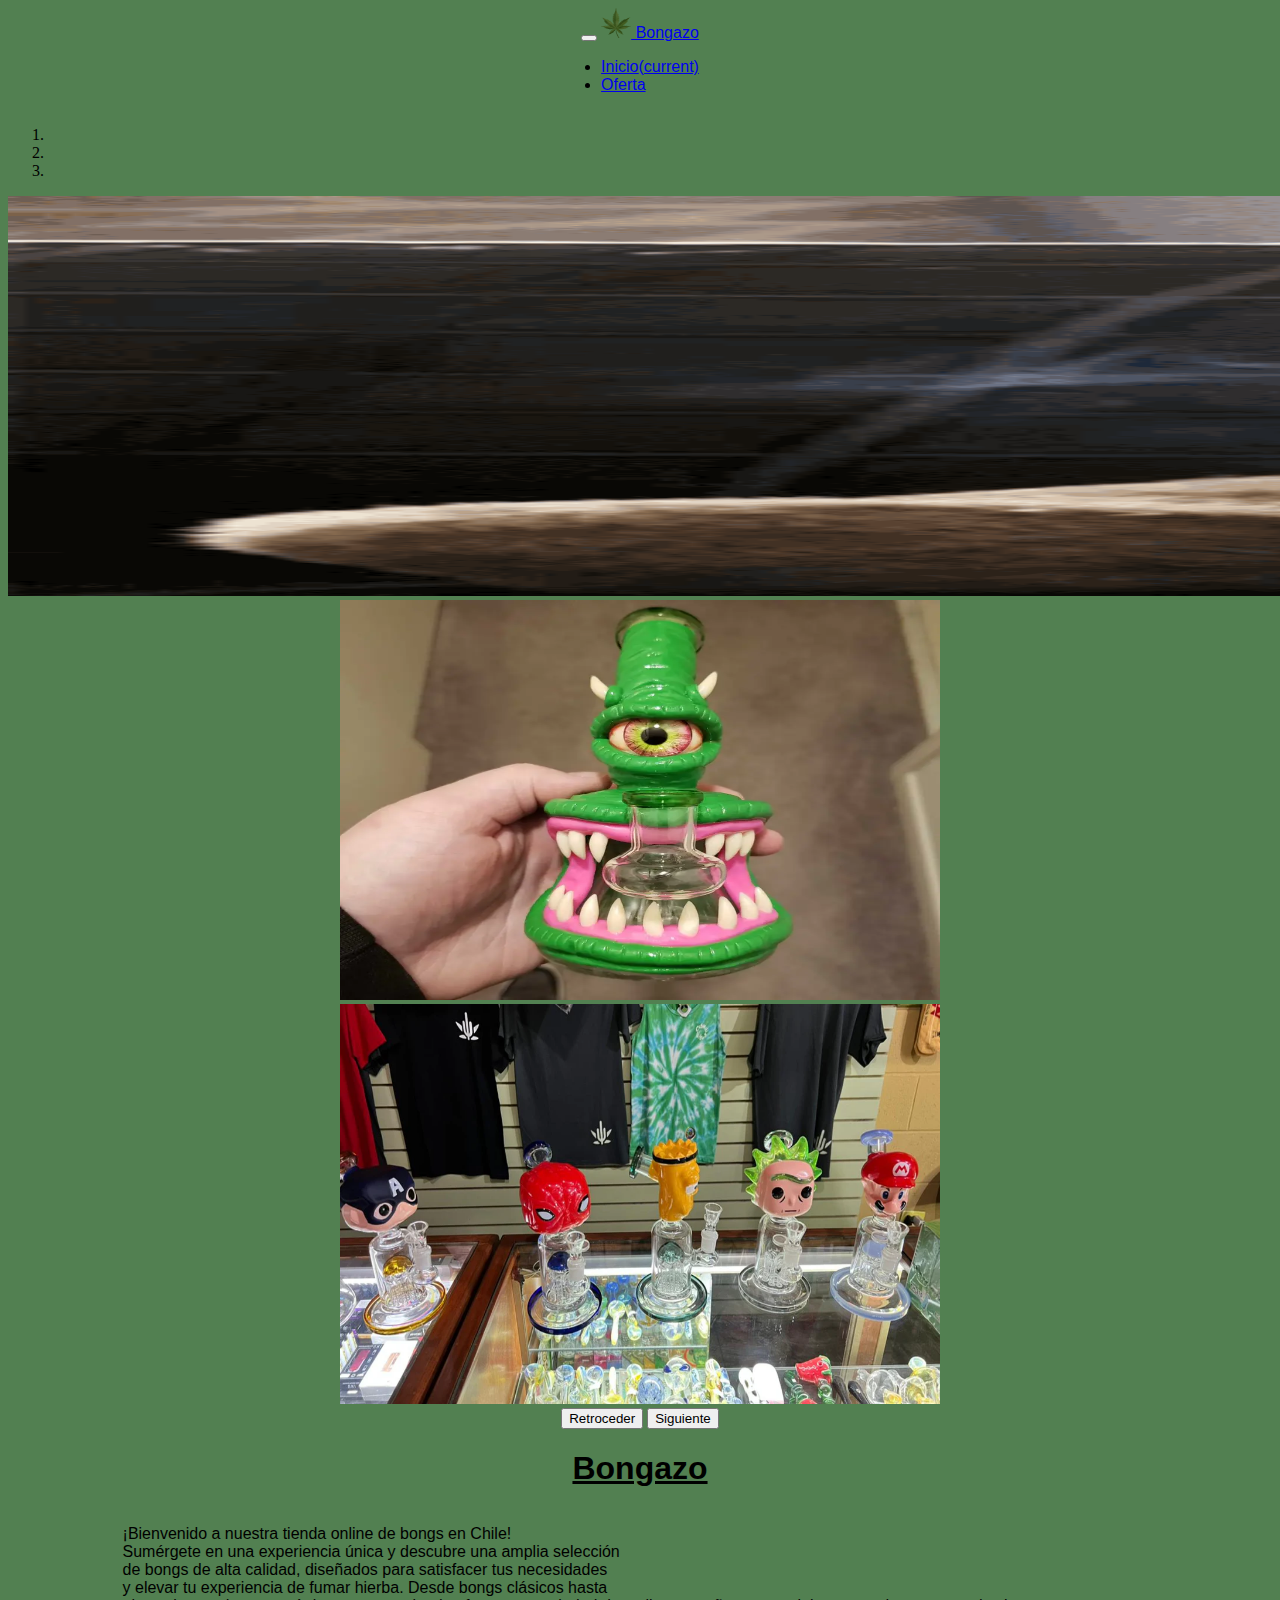
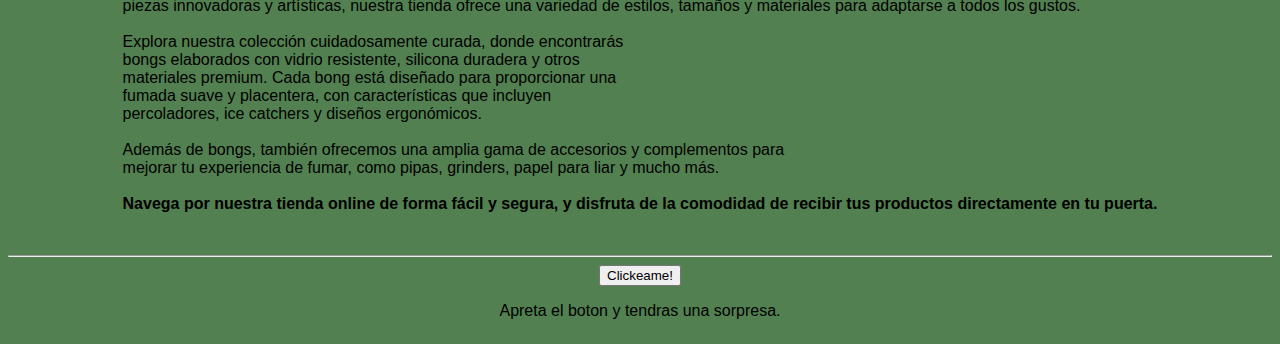
<file: index.html>
<!DOCTYPE html>
<html lang="en">
<head>
    <meta charset="UTF-8">
    <meta name="viewport" content="width=device-width, initial-scale=1.0">
    <title>Index Pagina</title>

    <!-- Links para conectarse a BOOSTRAP ,CSS y mas -->
    <script src="https://code.jquery.com/jquery-3.7.1.min.js" integrity="sha256-/JqT3SQfawRcv/BIHPThkBvs0OEvtFFmqPF/lYI/Cxo=" crossorigin="anonymous"></script>
    <link rel="stylesheet" href="https://cdn.jsdelivr.net/npm/bootstrap@4.6.2/dist/css/bootstrap.min.css" integrity="sha384-xOolHFLEh07PJGoPkLv1IbcEPTNtaed2xpHsD9ESMhqIYd0nLMwNLD69Npy4HI+N" crossorigin="anonymous">
    <script src="https://cdn.jsdelivr.net/npm/bootstrap@4.6.2/dist/js/bootstrap.min.js" integrity="sha384-+sLIOodYLS7CIrQpBjl+C7nPvqq+FbNUBDunl/OZv93DB7Ln/533i8e/mZXLi/P+" crossorigin="anonymous"></script>
    <link rel="stylesheet" href="css/estilos.css">

</head>
<!-- NavBar-->

      <nav class="navbar navbar-light bg-light">
      
       <button class="navbar-toggler" type="button" data-toggle="collapse" data-target="#navbarNav" aria-controls="navbarNav" aria-expanded="false" aria-label="Toggle navigation">
         <span class="navbar-toggler-icon"></span>
        </button>
        <a class="navbar-brand" href="#">
          <img src="fotos/hojita_mari.png" width="30" height="30" class="d-inline-block align-top" alt="">
          Bongazo
      </a>
        
        <div class="collapse navbar-collapse" id="navbarNav">
          <ul class="navbar-nav">
            <li class="nav-item active">
              <a class="nav-link" href="index.html">Inicio<span class="sr-only">(current)</span></a>
            </li>
            <li class="nav-item">
              <a class="nav-link" href="ofertas/ofertas.html">Oferta</a>
            </li>
          </ul>
        </div>
    </nav>
</div>


 <!-- Este es el carrosel -->

    
 <div id="carouselExampleIndicators" class="carousel slide" data-ride="carousel">
    <ol class="carousel-indicators">
      <li data-target="#carouselExampleIndicators" data-slide-to="0" class="active"></li>
      <li data-target="#carouselExampleIndicators" data-slide-to="1"></li>
      <li data-target="#carouselExampleIndicators" data-slide-to="2"></li>
    </ol>
    <div class="carousel-inner">
      <div class="carousel-item active">
        <img src="fotos/bong_carosel.gif" class="d-block w-100" alt="Bong 1" height="400px" width="5600x">
      </div>
      <div class="carousel-item">
        <img src="fotos/bong_carosel_2.jpg" class="d-block w-100" alt="Bong 2" height="400px" width="600px">
      </div>
      <div class="carousel-item">
        <img src="fotos/bong_carosel_3.jpg" class="d-block w-100" alt="Bong 3" height="400px" width="600px">
      </div>
    </div>
    <button class="carousel-control-prev" type="button" data-target="#carouselExampleIndicators" data-slide="prev">
      <span class="carousel-control-prev-icon" aria-hidden="true"></span>
      <span class="sr-only">Retroceder</span>
    </button>
    <button class="carousel-control-next" type="button" data-target="#carouselExampleIndicators" data-slide="next">
      <span class="carousel-control-next-icon" aria-hidden="true"></span>
      <span class="sr-only">Siguiente</span>
    </button>
  </div>

<!-- Panel Izquierdo-->
<center>
  <h1><u>Bongazo</u></h1>
</center>

<!-- Parrafo -->
<p>¡Bienvenido a nuestra tienda online de bongs en Chile! <br> 
  Sumérgete en una experiencia única y descubre una amplia selección <br>
  de bongs de alta calidad, diseñados para satisfacer tus necesidades<br> 
  y elevar tu experiencia de fumar hierba. Desde bongs clásicos hasta<br> 
  piezas innovadoras y artísticas, nuestra tienda ofrece una variedad 
  de estilos, tamaños y materiales para adaptarse a todos los gustos. <br> <br>

  Explora nuestra colección cuidadosamente curada, donde encontrarás <br>
  bongs elaborados con vidrio resistente, silicona duradera y otros <br>
  materiales premium. Cada bong está diseñado para proporcionar una <br>
  fumada suave y placentera, con características que incluyen <br>
  percoladores, ice catchers y diseños ergonómicos. <br> <br>
  
  Además de bongs, también ofrecemos una amplia gama de accesorios y complementos para <br>
  mejorar tu experiencia de fumar, como pipas, grinders, papel para liar y mucho más. <br>
  <br>
  <b>Navega por nuestra tienda online de forma fácil y segura, y disfruta de la comodidad de recibir tus productos directamente en tu puerta.</b><br><br>
  </p>

<hr>
  <!-- Javascript al clikear saldra un texto reemplazando el que esta -->
  <button type="button" class="btn btn-danger" onclick="myFunction()">Clickeame!</button>

<br>
  <p id="demo">Apreta el boton y tendras una sorpresa.</p>
  
  <script>
  function myFunction() { 
    document.getElementById("demo").innerHTML = "ZAS VOLADOoo!!";
  }
  </script>

<body>
    
</body>
</html>
</file>
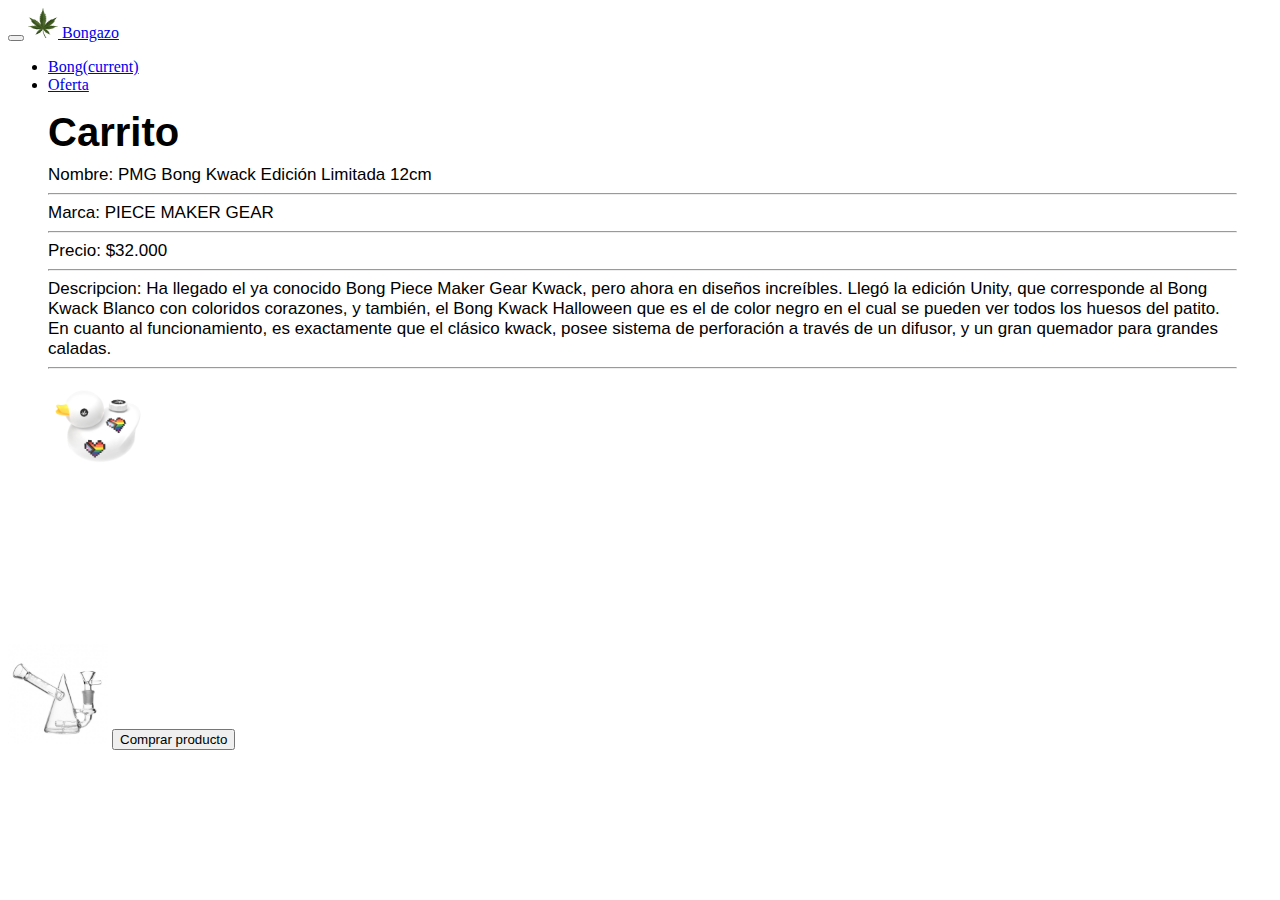
<file: carrito.html>
<!DOCTYPE html>
<html lang="en">
<head>
    <meta charset="UTF-8">
    <meta name="viewport" content="width=device-width, initial-scale=1.0">
    <title>Carrito</title>

    <!-- Links para conectarse a BOOSTRAP ,CSS y mas -->
    <script src="https://code.jquery.com/jquery-3.7.1.min.js" integrity="sha256-/JqT3SQfawRcv/BIHPThkBvs0OEvtFFmqPF/lYI/Cxo=" crossorigin="anonymous"></script>
    <link rel="stylesheet" href="https://cdn.jsdelivr.net/npm/bootstrap@4.6.2/dist/css/bootstrap.min.css" integrity="sha384-xOolHFLEh07PJGoPkLv1IbcEPTNtaed2xpHsD9ESMhqIYd0nLMwNLD69Npy4HI+N" crossorigin="anonymous">
    <script src="https://cdn.jsdelivr.net/npm/bootstrap@4.6.2/dist/js/bootstrap.min.js" integrity="sha384-+sLIOodYLS7CIrQpBjl+C7nPvqq+FbNUBDunl/OZv93DB7Ln/533i8e/mZXLi/P+" crossorigin="anonymous"></script>

</head>
<body>
    
    <!-- NavBar-->

<nav class="navbar navbar-light bg-light">
      
    <button class="navbar-toggler" type="button" data-toggle="collapse" data-target="#navbarNav" aria-controls="navbarNav" aria-expanded="false" aria-label="Toggle navigation">
      <span class="navbar-toggler-icon"></span>
     </button>
     <a class="navbar-brand" href="#">
       <img src="../fotos/hojita_mari.png" width="30" height="30" class="d-inline-block align-top" alt="">
       Bongazo
   </a>
     
     <div class="collapse navbar-collapse" id="navbarNav">
       <ul class="navbar-nav">
         <li class="nav-item active">
           <a class="nav-link" href="../index.html">Bong<span class="sr-only">(current)</span></a>
         </li>
         <li class="nav-item">
           <a class="nav-link" href="ofertas.html">Oferta</a>
         </li>
       </ul>
     </div>
 </nav>
</div>


    <!-- Carrusel bong -->
    <ul class="col" style="background-color: white; color: black; padding-bottom: 129px; padding-right: 35px; font-family: Arial, Helvetica, sans-serif; list-style-type: none;"  >
        <li style="font-size: 40px; text-align: left; padding-bottom: 10px;"><b>Carrito</b></li>
        <li style="font-size: 17px;">Nombre: PMG Bong Kwack Edición Limitada 12cm</li>
        <hr>
        <li style="font-size: 17px;">Marca: PIECE MAKER GEAR</li>
        <hr>
        <li style="font-size: 17px;">Precio: $32.000</li>
        <hr>
        <li style="font-size: 17px;">Descripcion: Ha llegado el ya conocido Bong Piece Maker Gear Kwack, pero ahora en diseños increíbles.
          Llegó la edición Unity, que corresponde al Bong Kwack Blanco con coloridos corazones, y también, el Bong Kwack Halloween que es el de color negro en el cual se pueden ver todos los huesos del patito.
          En cuanto al funcionamiento, es exactamente que el clásico kwack, posee sistema de perforación a través de un difusor, y un gran quemador para grandes caladas.</li>
        <hr>

        <img src="fotos/oferta.jpg" alt="123" style="width: 100px;">
</ul  >
 <br>
 <img src="fotos/oferta2.jpg" alt="123" style="width: 100px;">
  
         <!-- Lista desordenada -->
        
  
      </div>





      <button class="btn btn-success" onclick="alert('COMPRADO');">
        Comprar producto
    </button>

</body>
</html>
</file>
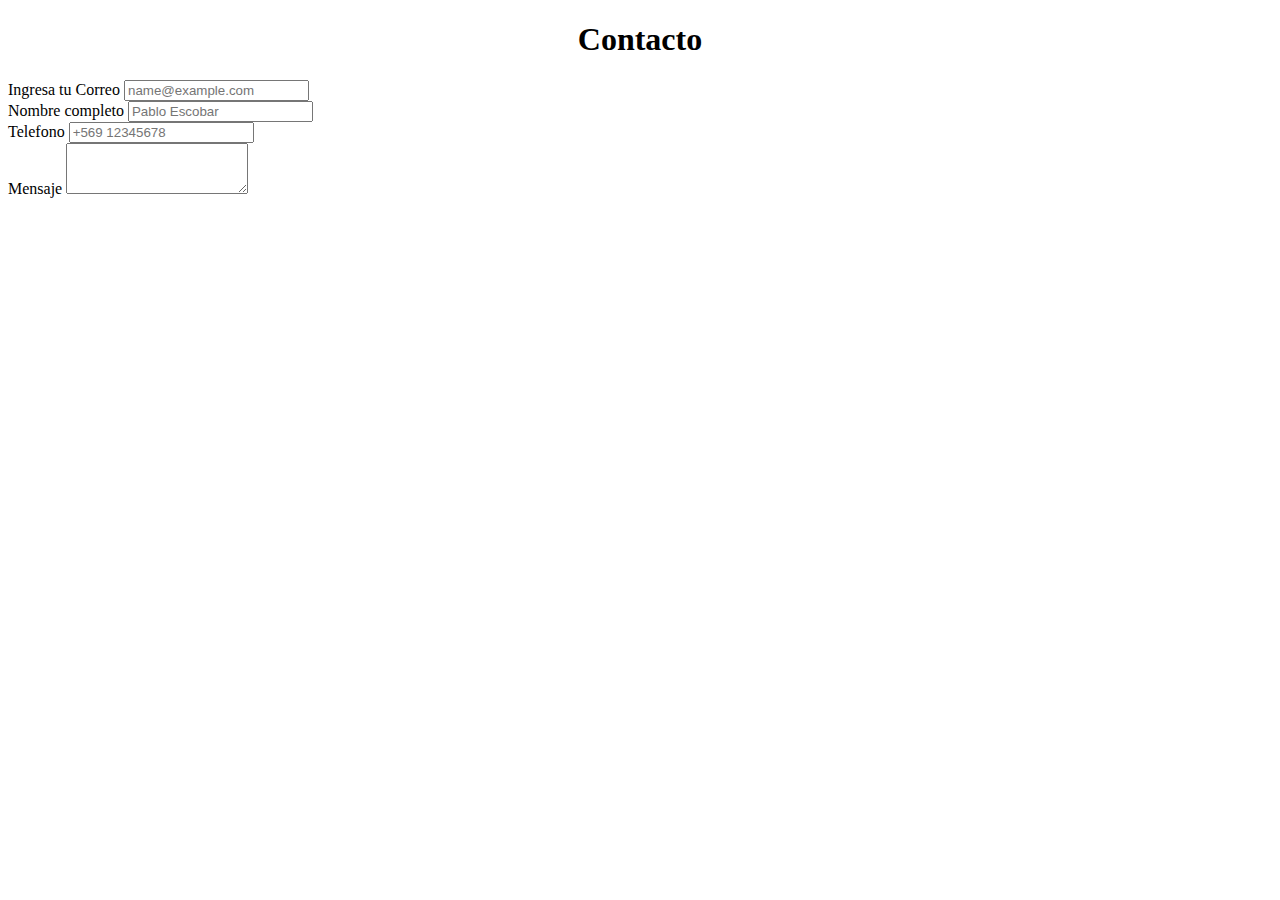
<file: correo.html>
<!DOCTYPE html>
<html lang="en">
<head>
    <meta charset="UTF-8">
    <meta name="viewport" content="width=device-width, initial-scale=1.0">
    <title>Correo Dudas</title>

    <script src="https://code.jquery.com/jquery-3.7.1.min.js" integrity="sha256-/JqT3SQfawRcv/BIHPThkBvs0OEvtFFmqPF/lYI/Cxo=" crossorigin="anonymous"></script>
    <link rel="stylesheet" href="https://cdn.jsdelivr.net/npm/bootstrap@4.6.2/dist/css/bootstrap.min.css" integrity="sha384-xOolHFLEh07PJGoPkLv1IbcEPTNtaed2xpHsD9ESMhqIYd0nLMwNLD69Npy4HI+N" crossorigin="anonymous">
    <script src="https://cdn.jsdelivr.net/npm/bootstrap@4.6.2/dist/js/bootstrap.min.js" integrity="sha384-+sLIOodYLS7CIrQpBjl+C7nPvqq+FbNUBDunl/OZv93DB7Ln/533i8e/mZXLi/P+" crossorigin="anonymous"></script>

</head>
<body>
    


<!-- NavBar-->



<!-- Titulo -->
<h1 style="text-align: center;">Contacto</h1>

<!-- Formulario -->
    <form class="col">

        <div class="form-group">
          <label for="exampleFormControlInput1">Ingresa tu Correo</label>
          <input type="email" class="form-control" id="exampleFormControlInput1" placeholder="name@example.com">
        </div>

        <div class="form-group">
            <label for="exampleFormControlInput1">Nombre completo</label>
            <input type="text" class="form-control" id="exampleFormControlInput1" placeholder="Pablo Escobar">
          </div>

          <div class="form-group">
            <label for="exampleFormControlInput1">Telefono</label>
            <input type="number" class="form-control" id="exampleFormControlInput1" placeholder="+569 12345678">
          </div>

        <div class="form-group">
          <label for="exampleFormControlTextarea1">Mensaje</label>
          <textarea class="form-control" id="exampleFormControlTextarea1" rows="3"></textarea>
        </div>
      </form>
</body>
</html>
</file>
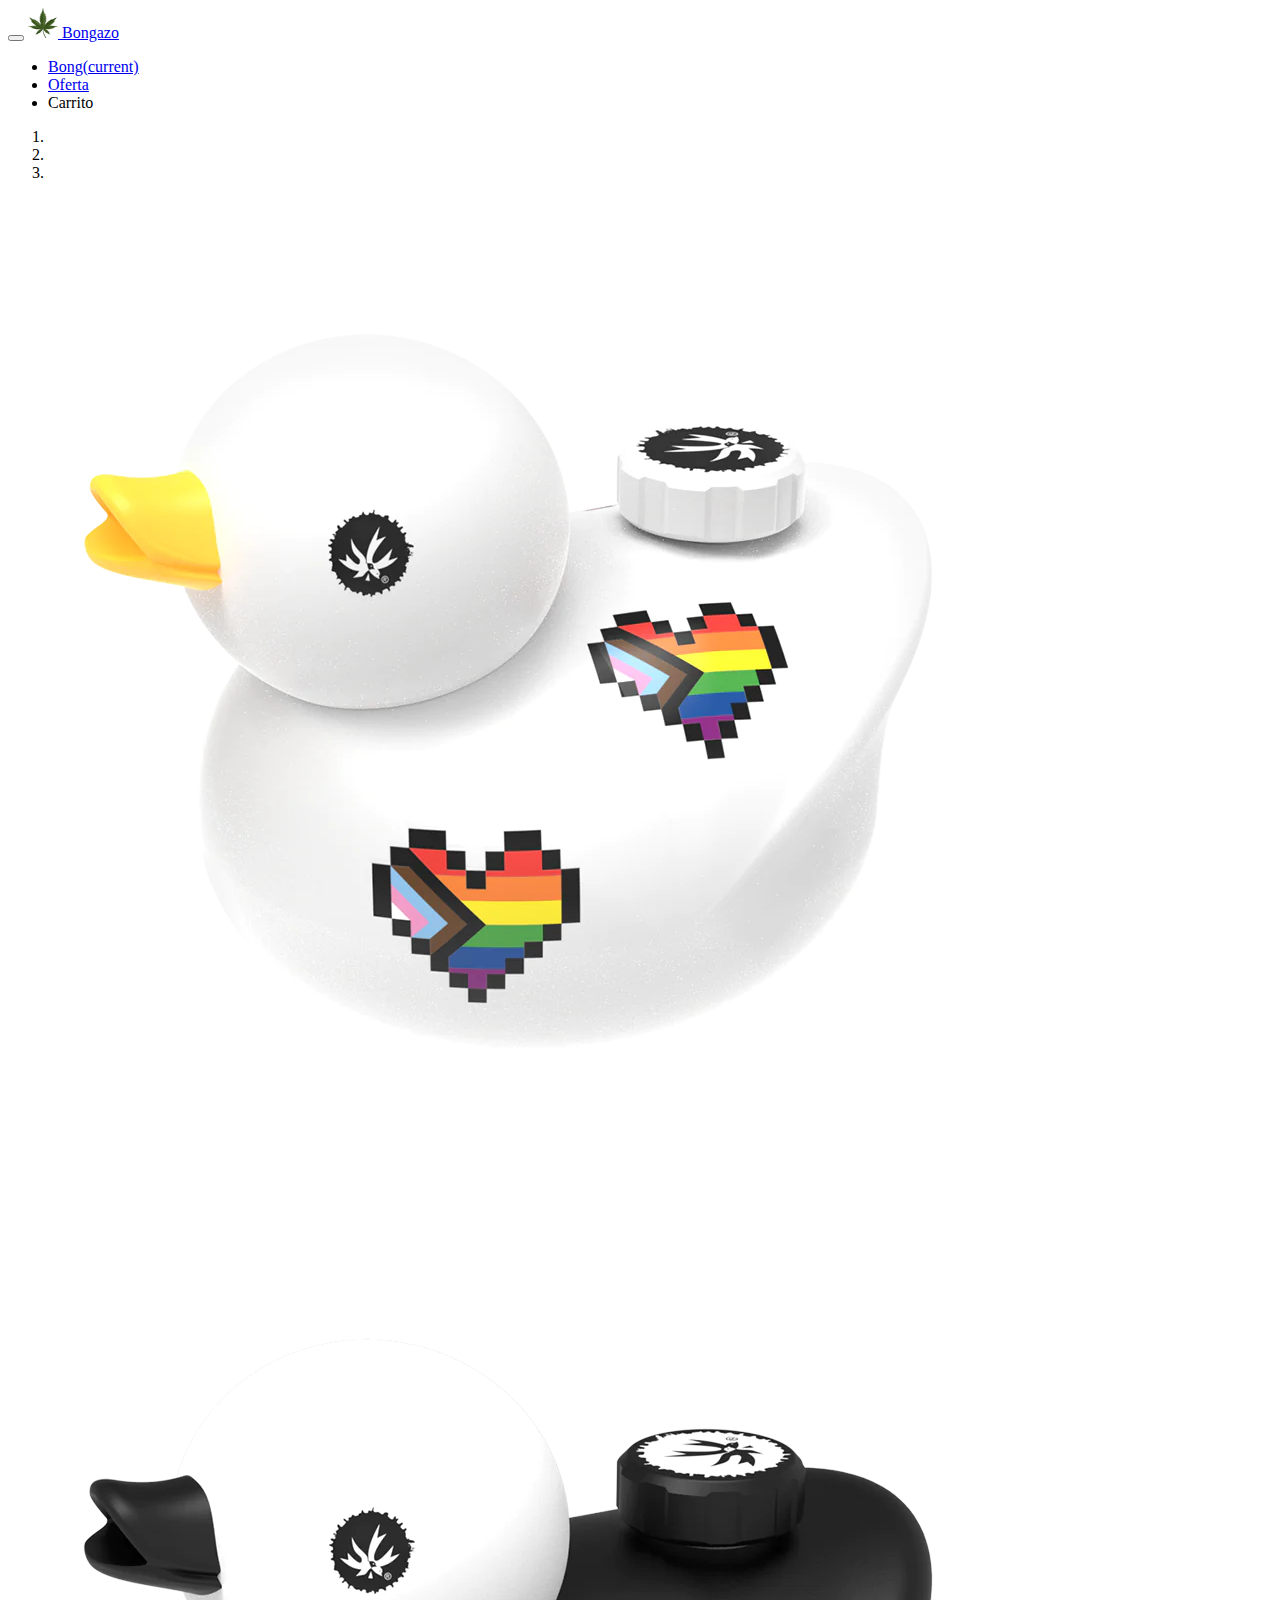
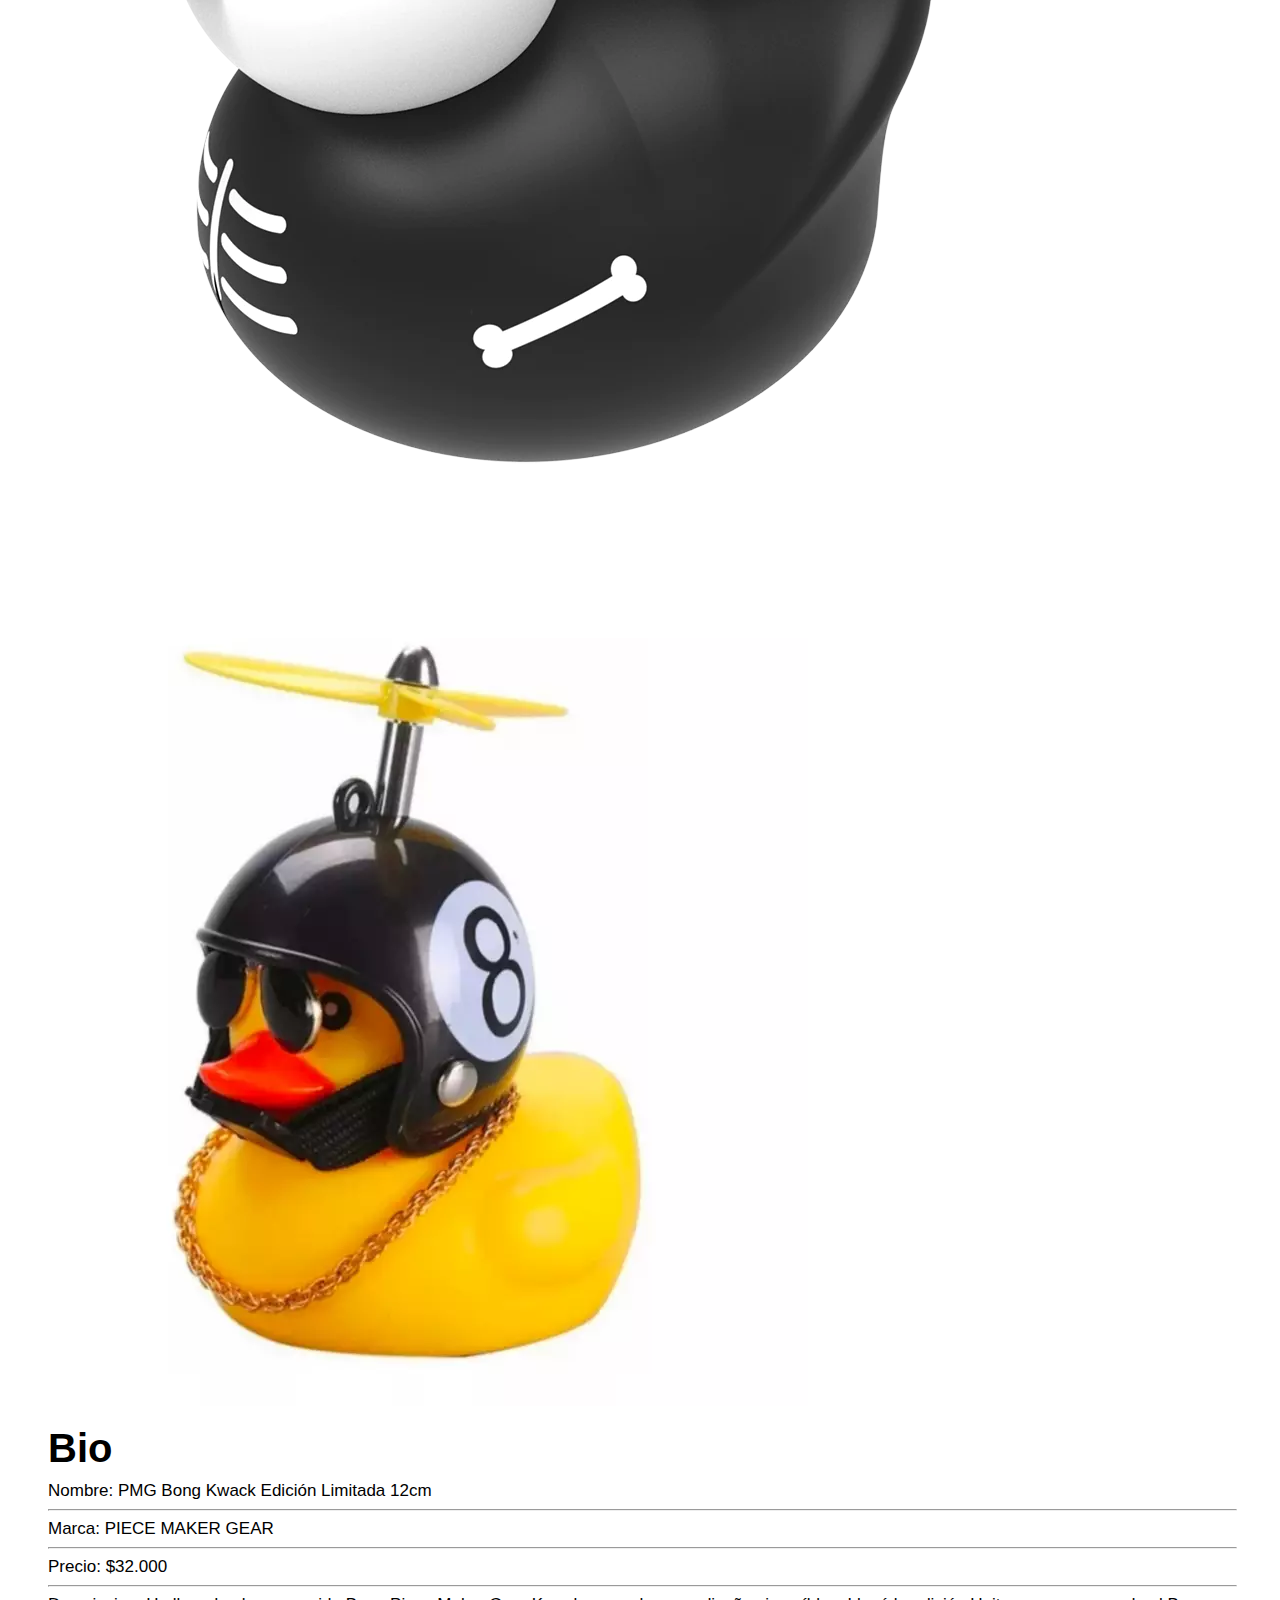
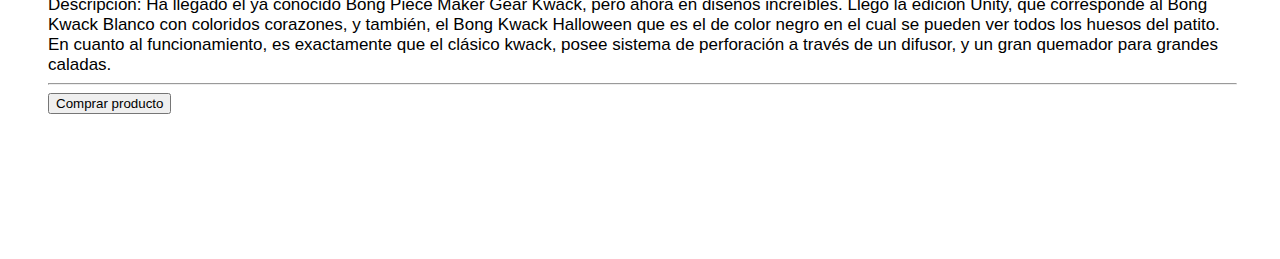
<file: ofertas/boong.html>
<!DOCTYPE html>
<html lang="en">
<head>
    <meta charset="UTF-8">
    <meta name="viewport" content="width=device-width, initial-scale=1.0">
    <title>Bong 1</title>

    <!-- Links para conectarse a BOOSTRAP ,CSS y mas -->
    <script src="https://code.jquery.com/jquery-3.7.1.min.js" integrity="sha256-/JqT3SQfawRcv/BIHPThkBvs0OEvtFFmqPF/lYI/Cxo=" crossorigin="anonymous"></script>
    <link rel="stylesheet" href="https://cdn.jsdelivr.net/npm/bootstrap@4.6.2/dist/css/bootstrap.min.css" integrity="sha384-xOolHFLEh07PJGoPkLv1IbcEPTNtaed2xpHsD9ESMhqIYd0nLMwNLD69Npy4HI+N" crossorigin="anonymous">
    <script src="https://cdn.jsdelivr.net/npm/bootstrap@4.6.2/dist/js/bootstrap.min.js" integrity="sha384-+sLIOodYLS7CIrQpBjl+C7nPvqq+FbNUBDunl/OZv93DB7Ln/533i8e/mZXLi/P+" crossorigin="anonymous"></script>

</head>
<body>
    
<!-- NavBar-->

<nav class="navbar navbar-light bg-light">
      
    <button class="navbar-toggler" type="button" data-toggle="collapse" data-target="#navbarNav" aria-controls="navbarNav" aria-expanded="false" aria-label="Toggle navigation">
      <span class="navbar-toggler-icon"></span>
     </button>
     <a class="navbar-brand" href="#">
       <img src="../fotos/hojita_mari.png" width="30" height="30" class="d-inline-block align-top" alt="">
       Bongazo
   </a>
     
     <div class="collapse navbar-collapse" id="navbarNav">
       <ul class="navbar-nav">
         <li class="nav-item active">
           <a class="nav-link" href="../index.html">Bong<span class="sr-only">(current)</span></a>
         </li>
         <li class="nav-item">
           <a class="nav-link" href="../ofertas/ofertas.html">Oferta</a>
         </li>
         <li class="nav-item">
           <a class="nav-link disabled">Carrito</a>
         </li>
       </ul>
     </div>
 </nav>
</div>


    <!-- Carrusel bong -->

    <div class="row">
        
        <div id="carouselExampleIndicators" class="carousel slide col" data-ride="carousel">
          <ol class="carousel-indicators">
            <li data-target="#carouselExampleIndicators" data-slide-to="0" class="active"></li>
            <li data-target="#carouselExampleIndicators" data-slide-to="1"></li>
            <li data-target="#carouselExampleIndicators" data-slide-to="2"></li>
          </ol>
          <div class="carousel-inner">
            <div class="carousel-item active">
              <img src="../fotos/oferta.jpg" class="d-block w-100" alt="...">
            </div>
            <div class="carousel-item">
              <img src="../fotos/ofertaa.jpg" class="d-block w-100" alt="...">
            </div>
            <div class="carousel-item">
              <img src="../fotos/ofertaaa.jpg" class="d-block w-100" alt="...">
            </div>
          </div>
        </div>
  
         <!-- Lista desordenada -->
        <ul class="col" style="background-color: white; color: black; padding-bottom: 129px; padding-right: 35px; font-family: Arial, Helvetica, sans-serif; list-style-type: none;"  >
          <li style="font-size: 40px; text-align: left; padding-bottom: 10px;"><b>Bio</b></li>
          <li style="font-size: 17px;">Nombre: PMG Bong Kwack Edición Limitada 12cm</li>
          <hr>
          <li style="font-size: 17px;">Marca: PIECE MAKER GEAR</li>
          <hr>
          <li style="font-size: 17px;">Precio: $32.000</li>
          <hr>
          <li style="font-size: 17px;">Descripcion: Ha llegado el ya conocido Bong Piece Maker Gear Kwack, pero ahora en diseños increíbles.
            Llegó la edición Unity, que corresponde al Bong Kwack Blanco con coloridos corazones, y también, el Bong Kwack Halloween que es el de color negro en el cual se pueden ver todos los huesos del patito.
            En cuanto al funcionamiento, es exactamente que el clásico kwack, posee sistema de perforación a través de un difusor, y un gran quemador para grandes caladas.</li>
          <hr>
          <button class="btn btn-success" onclick="alert('COMPRADO');">
            Comprar producto
          </button>
        </ul  >
  
      </div>

</body>
</html>
</file>
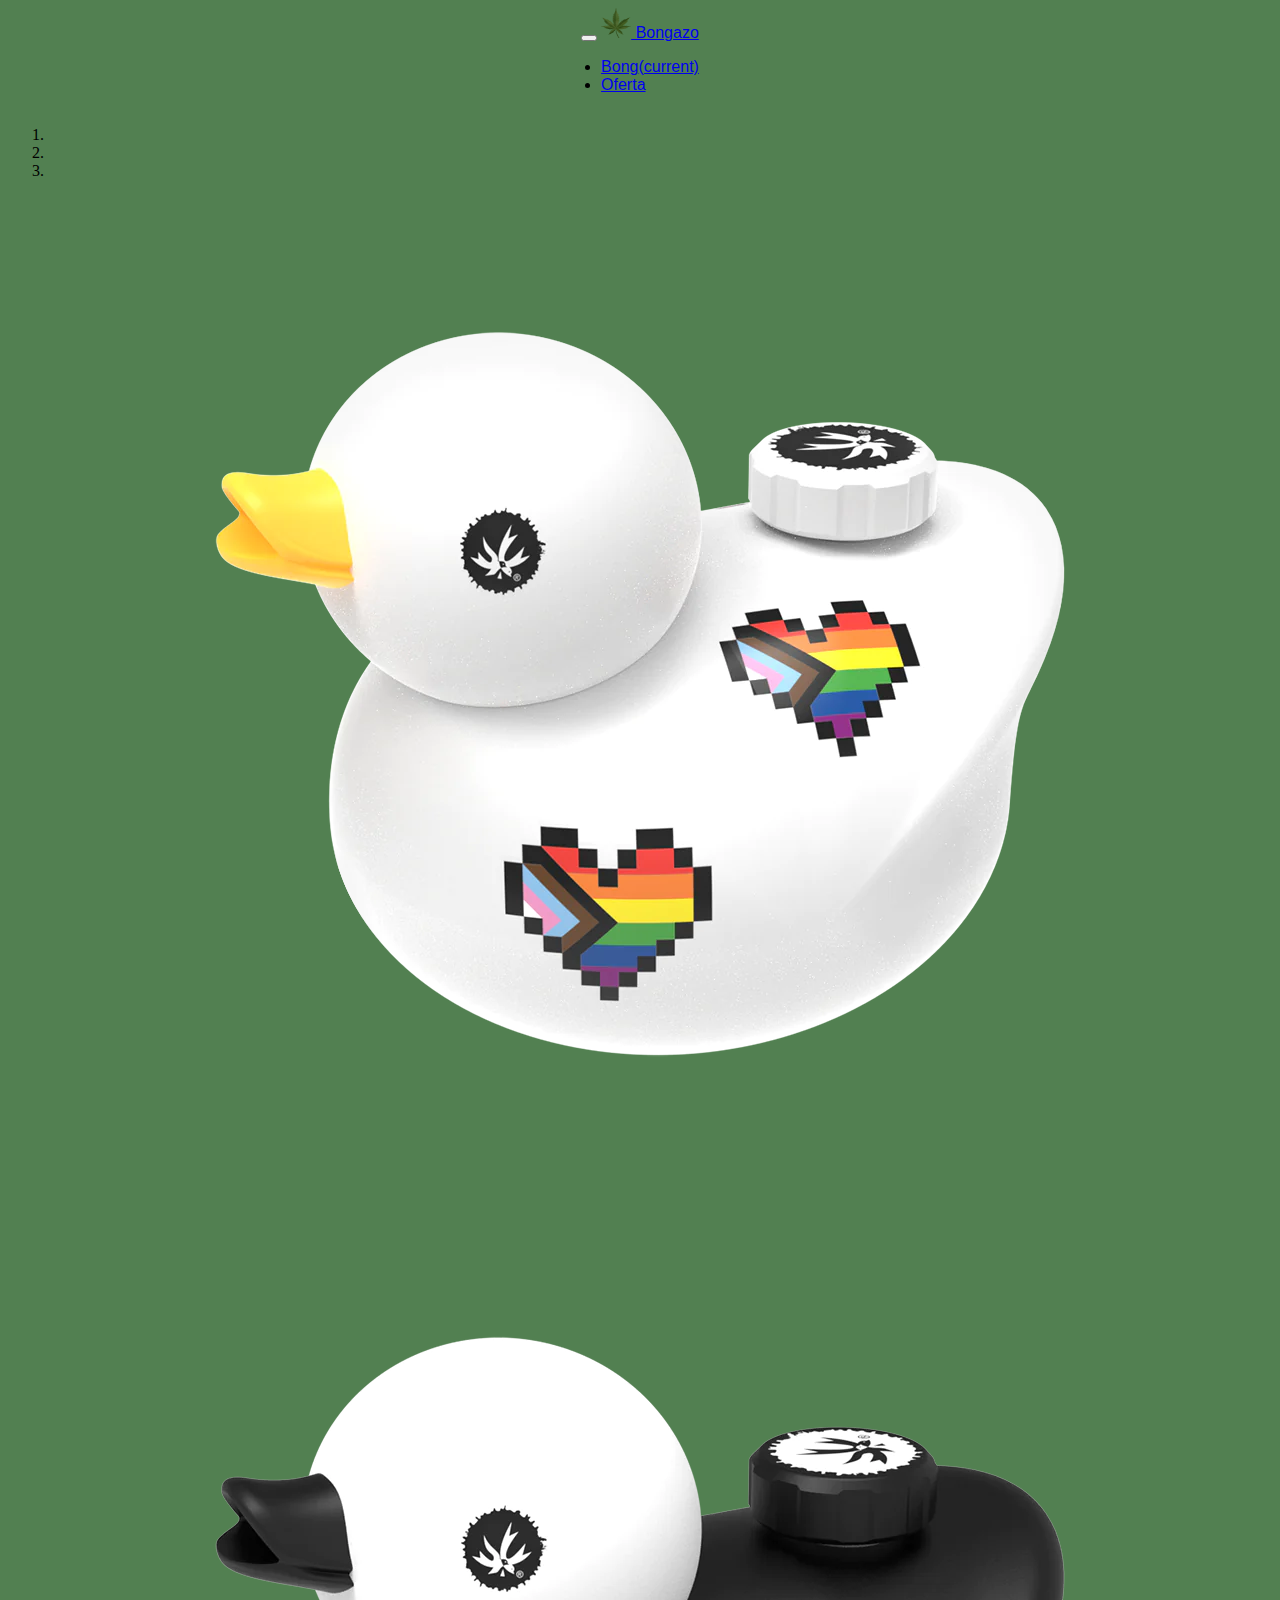
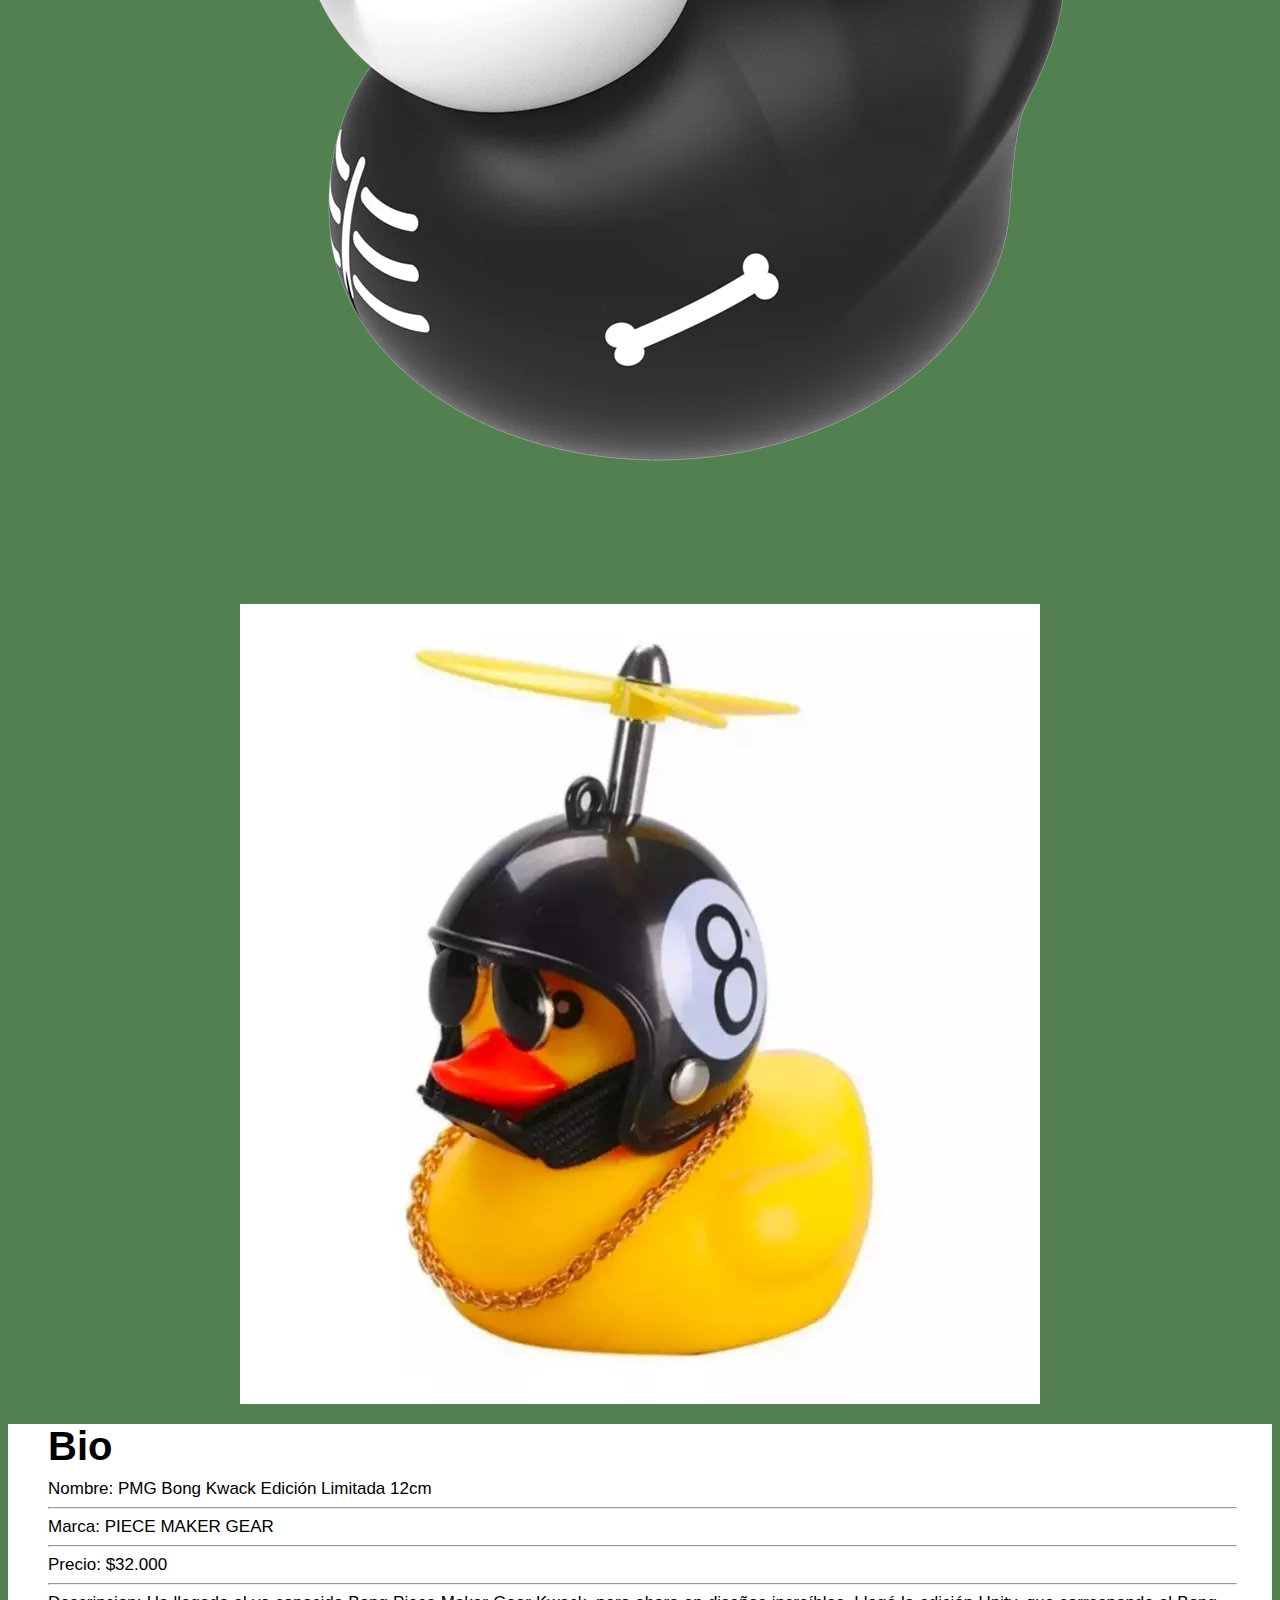
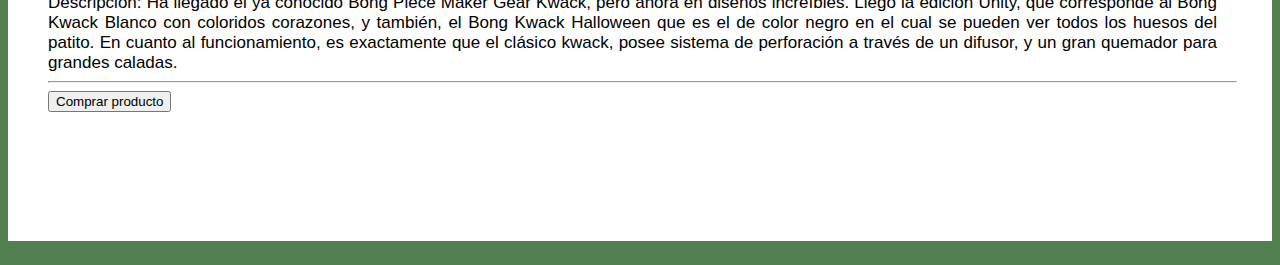
<file: ofertas/boong1.html>
<!DOCTYPE html>
<html lang="en">
<head>
    <meta charset="UTF-8">
    <meta name="viewport" content="width=device-width, initial-scale=1.0">
    <title>Bong 1</title>

    <!-- Links para conectarse a BOOSTRAP ,CSS y mas -->
    <script src="https://code.jquery.com/jquery-3.7.1.min.js" integrity="sha256-/JqT3SQfawRcv/BIHPThkBvs0OEvtFFmqPF/lYI/Cxo=" crossorigin="anonymous"></script>
    <link rel="stylesheet" href="https://cdn.jsdelivr.net/npm/bootstrap@4.6.2/dist/css/bootstrap.min.css" integrity="sha384-xOolHFLEh07PJGoPkLv1IbcEPTNtaed2xpHsD9ESMhqIYd0nLMwNLD69Npy4HI+N" crossorigin="anonymous">
    <script src="https://cdn.jsdelivr.net/npm/bootstrap@4.6.2/dist/js/bootstrap.min.js" integrity="sha384-+sLIOodYLS7CIrQpBjl+C7nPvqq+FbNUBDunl/OZv93DB7Ln/533i8e/mZXLi/P+" crossorigin="anonymous"></script>
    <link rel="stylesheet" href="../css/estilos.css">   
</head>
<body>
    
<!-- NavBar-->

<nav class="navbar navbar-light bg-light">
      
    <button class="navbar-toggler" type="button" data-toggle="collapse" data-target="#navbarNav" aria-controls="navbarNav" aria-expanded="false" aria-label="Toggle navigation">
      <span class="navbar-toggler-icon"></span>
     </button>
     <a class="navbar-brand" href="#">
       <img src="../fotos/hojita_mari.png" width="30" height="30" class="d-inline-block align-top" alt="">
       Bongazo
   </a>
     
     <div class="collapse navbar-collapse" id="navbarNav">
       <ul class="navbar-nav">
         <li class="nav-item active">
           <a class="nav-link" href="../index.html">Bong<span class="sr-only">(current)</span></a>
         </li>
         <li class="nav-item">
           <a class="nav-link" href="ofertas.html">Oferta</a>
         </li>
       </ul>
     </div>
 </nav>
</div>


    <!-- Carrusel bong -->

    <div class="row">
        
        <div id="carouselExampleIndicators" class="carousel slide col" data-ride="carousel">
          <ol class="carousel-indicators">
            <li data-target="#carouselExampleIndicators" data-slide-to="0" class="active"></li>
            <li data-target="#carouselExampleIndicators" data-slide-to="1"></li>
            <li data-target="#carouselExampleIndicators" data-slide-to="2"></li>
          </ol>
          <div class="carousel-inner">
            <div class="carousel-item active">
              <img src="../fotos/oferta.jpg" class="d-block w-100" alt="...">
            </div>
            <div class="carousel-item">
              <img src="../fotos/ofertaa.jpg" class="d-block w-100" alt="...">
            </div>
            <div class="carousel-item">
              <img src="../fotos/ofertaaa.jpg" class="d-block w-100" alt="...">
            </div>
          </div>
        </div>
  
         <!-- Lista desordenada -->
        <ul class="col" style="background-color: white; color: black; padding-bottom: 129px; padding-right: 35px; font-family: Arial, Helvetica, sans-serif; list-style-type: none;"  >
          <li style="font-size: 40px; text-align: left; padding-bottom: 10px;"><b>Bio</b></li>
          <li style="font-size: 17px;">Nombre: PMG Bong Kwack Edición Limitada 12cm</li>
          <hr>
          <li style="font-size: 17px;">Marca: PIECE MAKER GEAR</li>
          <hr>
          <li style="font-size: 17px;">Precio: $32.000</li>
          <hr>
          <li style="font-size: 17px;">Descripcion: Ha llegado el ya conocido Bong Piece Maker Gear Kwack, pero ahora en diseños increíbles.
            Llegó la edición Unity, que corresponde al Bong Kwack Blanco con coloridos corazones, y también, el Bong Kwack Halloween que es el de color negro en el cual se pueden ver todos los huesos del patito.
            En cuanto al funcionamiento, es exactamente que el clásico kwack, posee sistema de perforación a través de un difusor, y un gran quemador para grandes caladas.</li>
          <hr>
          <button class="btn btn-success" onclick="alert('COMPRADO');">
            Comprar producto
          </button>
        </ul  >
  
      </div>

</body>
</html>
</file>
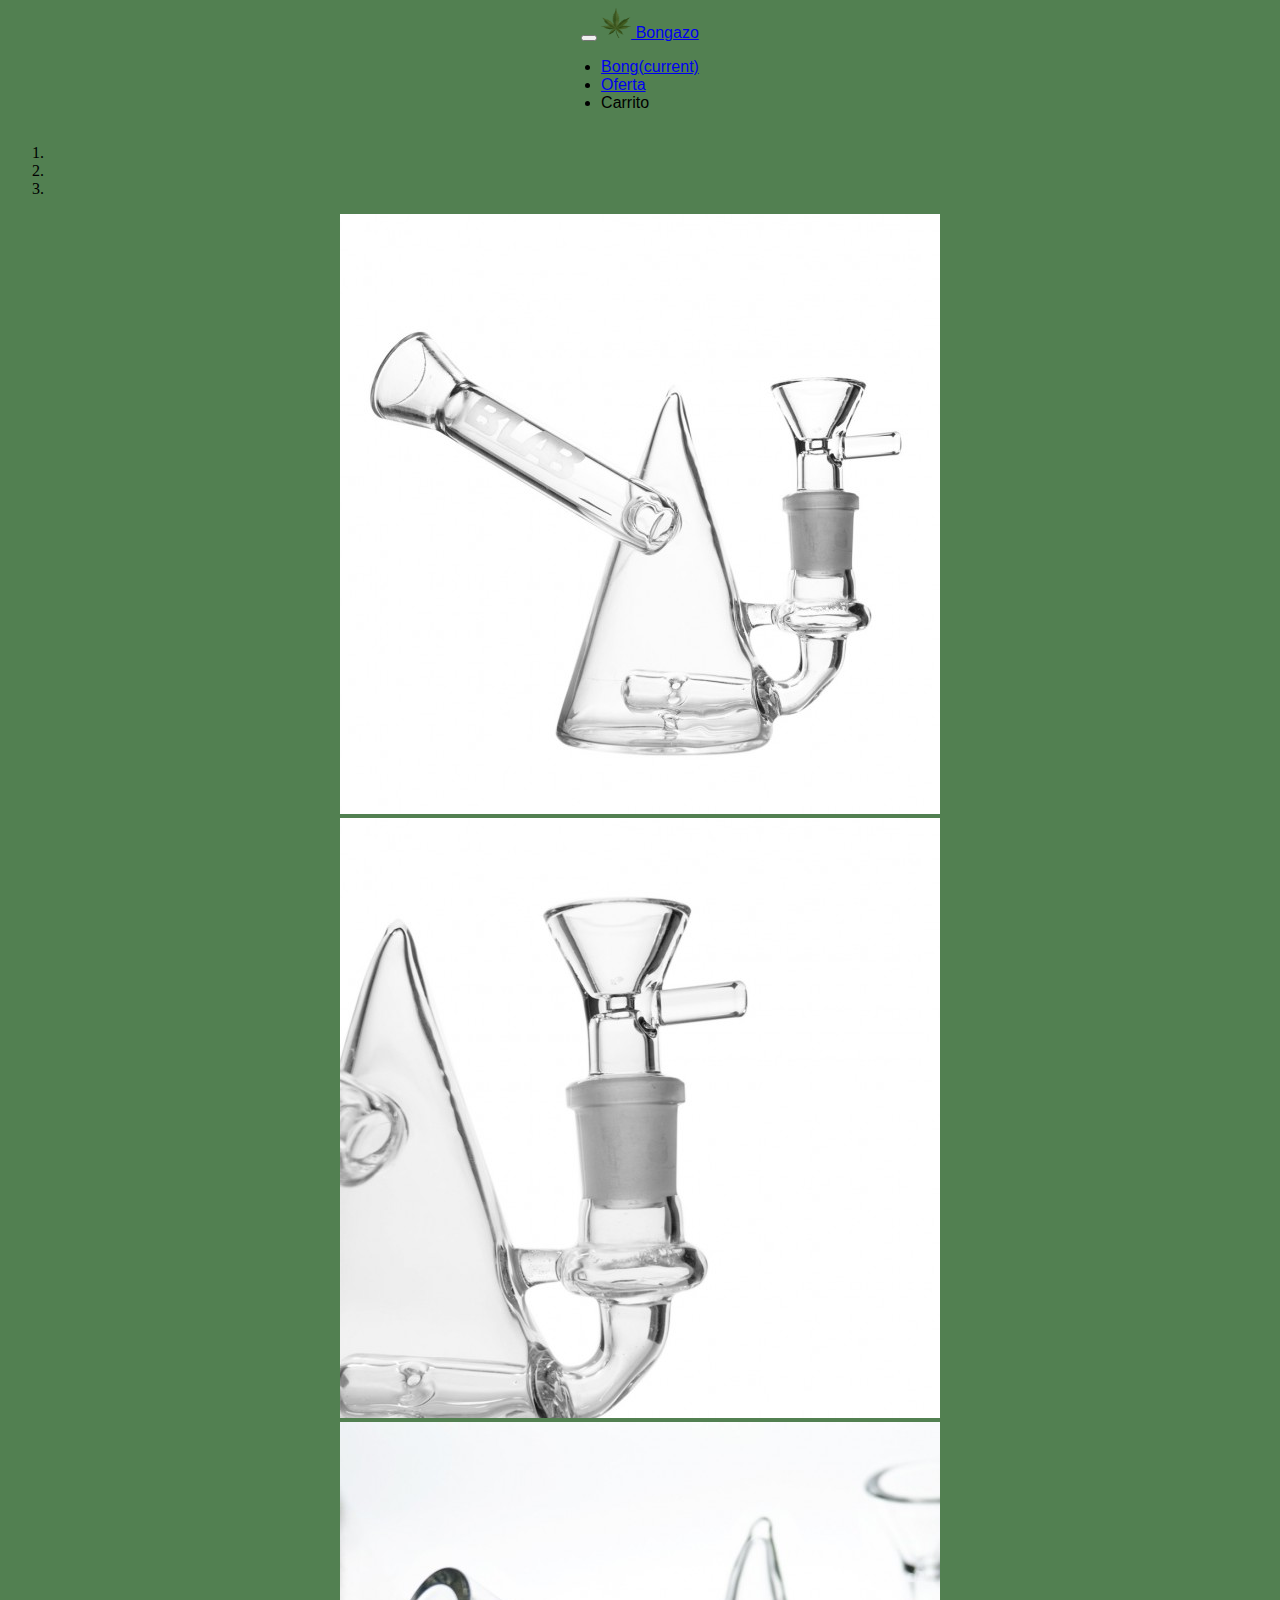
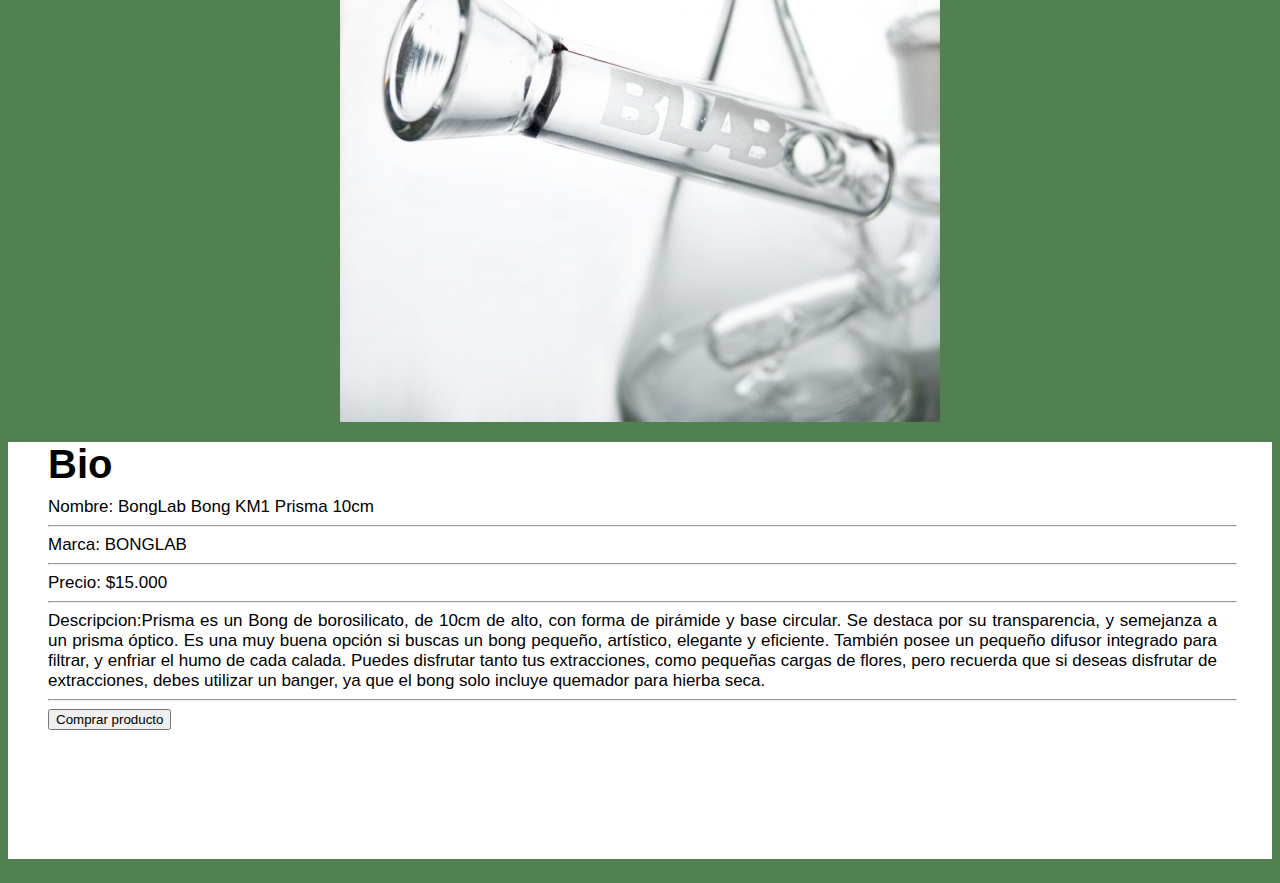
<file: ofertas/boong2.html>
<!DOCTYPE html>
<html lang="en">
<head>
    <meta charset="UTF-8">
    <meta name="viewport" content="width=device-width, initial-scale=1.0">
    <title>Bong 2</title>

    <!-- Links para conectarse a BOOSTRAP ,CSS y mas -->
    <script src="https://code.jquery.com/jquery-3.7.1.min.js" integrity="sha256-/JqT3SQfawRcv/BIHPThkBvs0OEvtFFmqPF/lYI/Cxo=" crossorigin="anonymous"></script>
    <link rel="stylesheet" href="https://cdn.jsdelivr.net/npm/bootstrap@4.6.2/dist/css/bootstrap.min.css" integrity="sha384-xOolHFLEh07PJGoPkLv1IbcEPTNtaed2xpHsD9ESMhqIYd0nLMwNLD69Npy4HI+N" crossorigin="anonymous">
    <script src="https://cdn.jsdelivr.net/npm/bootstrap@4.6.2/dist/js/bootstrap.min.js" integrity="sha384-+sLIOodYLS7CIrQpBjl+C7nPvqq+FbNUBDunl/OZv93DB7Ln/533i8e/mZXLi/P+" crossorigin="anonymous"></script>
    <link rel="stylesheet" href="../css/estilos.css">   
</head>
<body>
    
    <!-- NavBar-->

<nav class="navbar navbar-light bg-light">
      
    <button class="navbar-toggler" type="button" data-toggle="collapse" data-target="#navbarNav" aria-controls="navbarNav" aria-expanded="false" aria-label="Toggle navigation">
      <span class="navbar-toggler-icon"></span>
     </button>
     <a class="navbar-brand" href="#">
       <img src="../fotos/hojita_mari.png" width="30" height="30" class="d-inline-block align-top" alt="">
       Bongazo
   </a>
     
     <div class="collapse navbar-collapse" id="navbarNav">
       <ul class="navbar-nav">
         <li class="nav-item active">
           <a class="nav-link" href="../index.html">Bong<span class="sr-only">(current)</span></a>
         </li>
         <li class="nav-item">
           <a class="nav-link" href="ofertas.html">Oferta</a>
         </li>
         <li class="nav-item">
           <a class="nav-link disabled">Carrito</a>
         </li>
       </ul>
     </div>
 </nav>
</div>


    <!-- Carrusel bong -->

    <div class="row">
        
        <div id="carouselExampleIndicators" class="carousel slide col" data-ride="carousel">
          <ol class="carousel-indicators">
            <li data-target="#carouselExampleIndicators" data-slide-to="0" class="active"></li>
            <li data-target="#carouselExampleIndicators" data-slide-to="1"></li>
            <li data-target="#carouselExampleIndicators" data-slide-to="2"></li>
          </ol>
          <div class="carousel-inner">
            <div class="carousel-item active">
              <img src="../fotos/oferta2.jpg" class="d-block w-100" alt="...">
            </div>
            <div class="carousel-item">
              <img src="../fotos/oferta22.jpg" class="d-block w-100" alt="...">
            </div>
            <div class="carousel-item">
              <img src="../fotos/oferta222.jpg" class="d-block w-100" alt="...">
            </div>
          </div>
        </div>

       
  
        <ul class="col" style="background-color: white; color: black; padding-bottom: 129px; padding-right: 35px; font-family: Arial, Helvetica, sans-serif; list-style-type: none;"  >
          <li style="font-size: 40px; text-align: left; padding-bottom: 10px;"><b>Bio</b></li>
          <li style="font-size: 17px;">Nombre: BongLab Bong KM1 Prisma 10cm</li>
          <hr>
          <li style="font-size: 17px;">Marca: BONGLAB</li>
          <hr>
          <li style="font-size: 17px;">Precio: $15.000</li>
          <hr>
          <li style="font-size: 17px;">Descripcion:Prisma es un Bong de borosilicato, de 10cm de alto,  con forma de pirámide y base circular.
            Se destaca por su transparencia, y semejanza a un prisma óptico. Es una muy buena opción si buscas un bong pequeño, artístico, elegante y eficiente.
            También posee un pequeño difusor integrado para filtrar, y enfriar el humo de cada calada. Puedes disfrutar tanto tus extracciones, como pequeñas cargas de flores, pero recuerda que si deseas disfrutar de extracciones, debes utilizar un banger, ya que el bong solo incluye quemador para hierba seca.</li>
          <hr>
          <button class="btn btn-success" onclick="alert('COMPRADO');">
            Comprar producto
          </button>
        </ul  >
  
      </div>
</body>
</html>
</file>
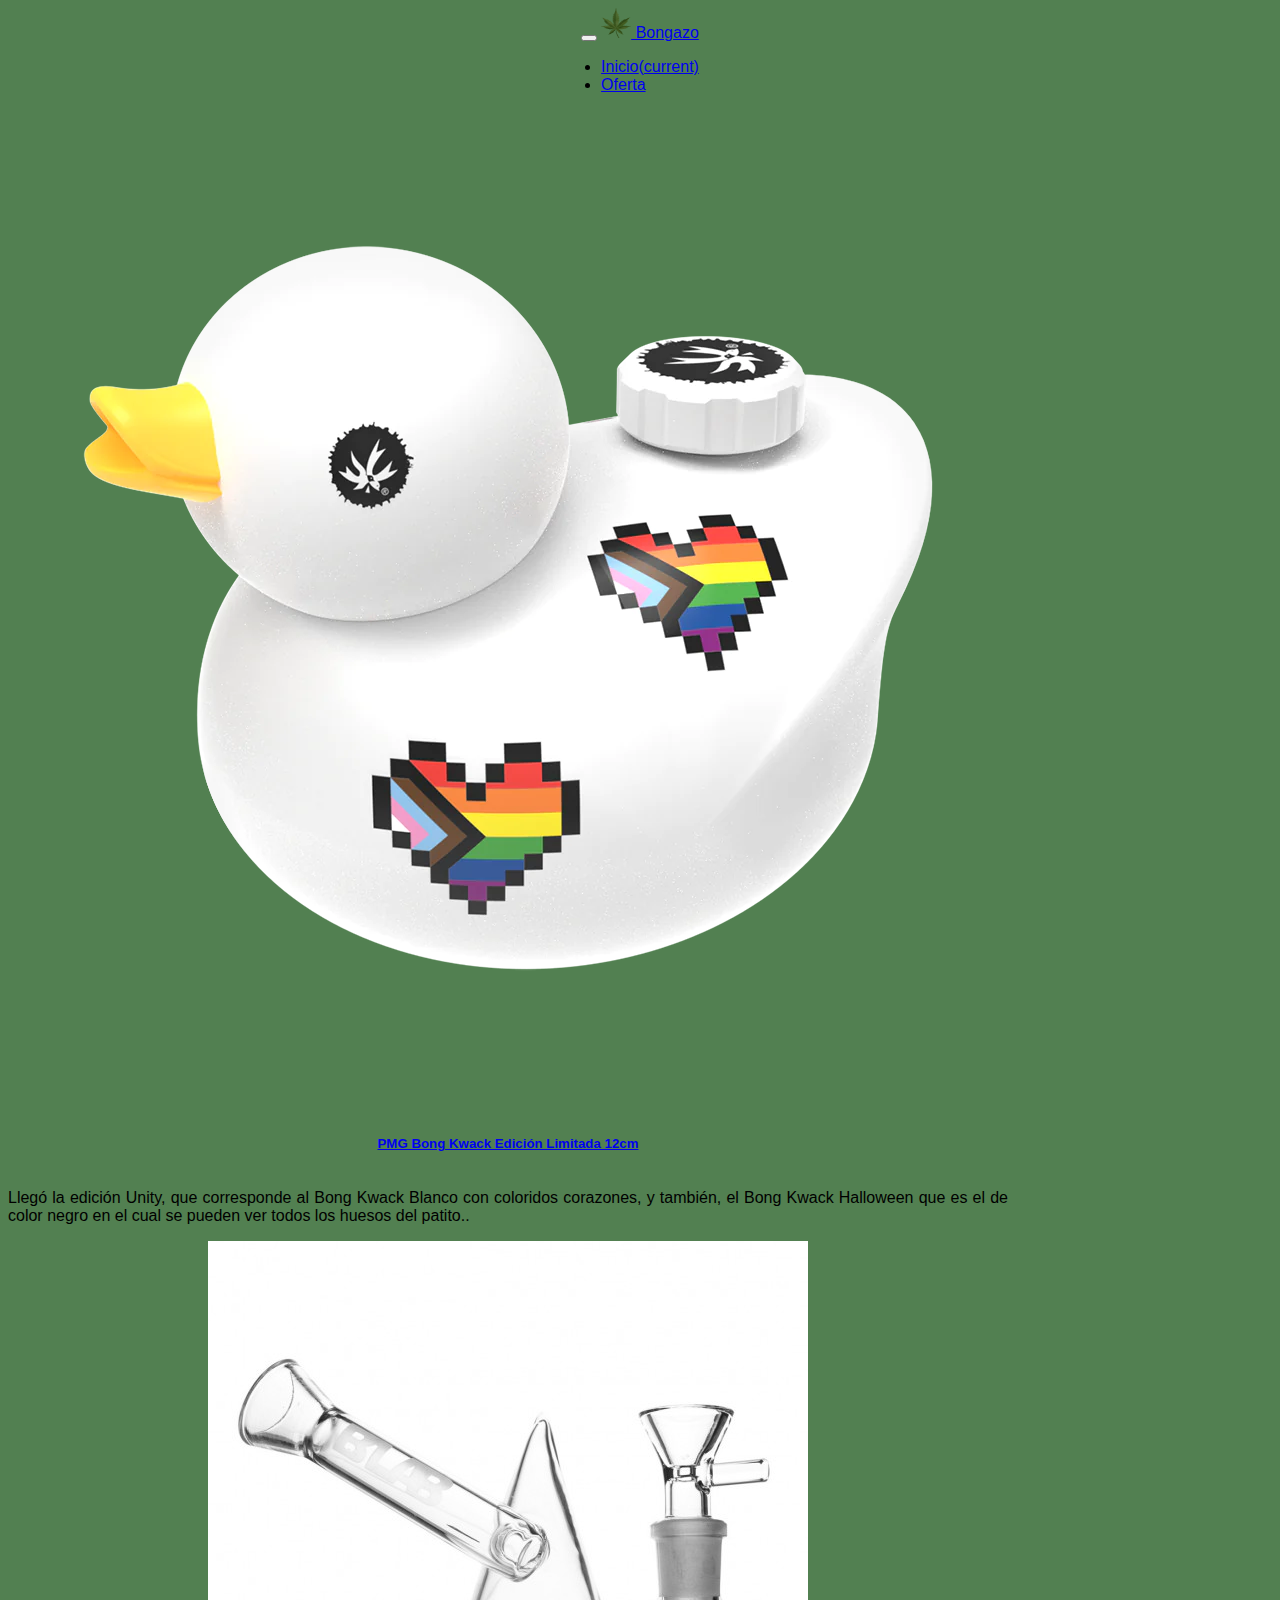
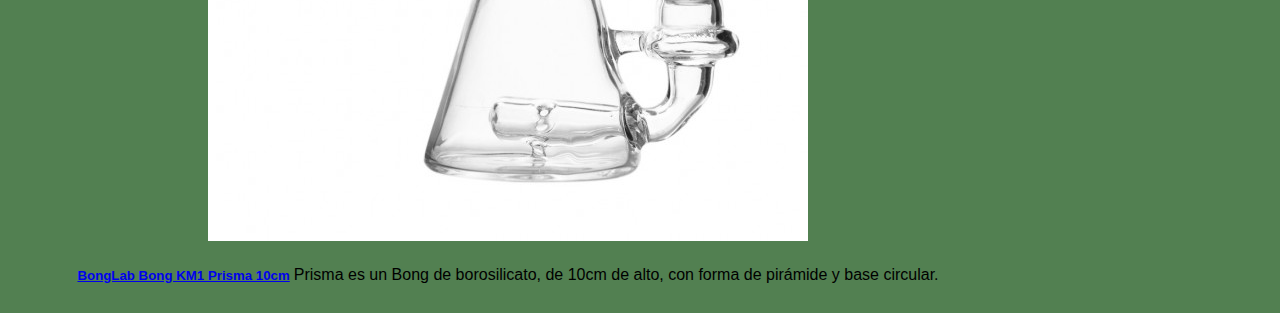
<file: ofertas/ofertas.html>
<!DOCTYPE html>
<html lang="en">
<head>
    <meta charset="UTF-8">
    <meta name="viewport" content="width=device-width, initial-scale=1.0">
    <title>Document</title>

    <!-- Links para conectarse a BOOSTRAP ,CSS y mas -->
    <script src="https://code.jquery.com/jquery-3.7.1.min.js" integrity="sha256-/JqT3SQfawRcv/BIHPThkBvs0OEvtFFmqPF/lYI/Cxo=" crossorigin="anonymous"></script>
    <link rel="stylesheet" href="https://cdn.jsdelivr.net/npm/bootstrap@4.6.2/dist/css/bootstrap.min.css" integrity="sha384-xOolHFLEh07PJGoPkLv1IbcEPTNtaed2xpHsD9ESMhqIYd0nLMwNLD69Npy4HI+N" crossorigin="anonymous">
    <script src="https://cdn.jsdelivr.net/npm/bootstrap@4.6.2/dist/js/bootstrap.min.js" integrity="sha384-+sLIOodYLS7CIrQpBjl+C7nPvqq+FbNUBDunl/OZv93DB7Ln/533i8e/mZXLi/P+" crossorigin="anonymous"></script>
    <link rel="stylesheet" href="../css/estilos.css">   
</head>
<body>

<!-- NavBar-->

<nav class="navbar navbar-light bg-light">
      
    <button class="navbar-toggler" type="button" data-toggle="collapse" data-target="#navbarNav" aria-controls="navbarNav" aria-expanded="false" aria-label="Toggle navigation">
      <span class="navbar-toggler-icon"></span>
     </button>
     <a class="navbar-brand" href="#">
       <img src="../fotos/hojita_mari.png" width="30" height="30" class="d-inline-block align-top" alt="">
       Bongazo
   </a>
     
     <div class="collapse navbar-collapse" id="navbarNav">
       <ul class="navbar-nav">
         <li class="nav-item active">
           <a class="nav-link" href="../index.html">Inicio<span class="sr-only">(current)</span></a>
         </li>
         <li class="nav-item">
           <a class="nav-link" href="ofertas.html">Oferta</a>
         </li>
       </ul>
     </div>
 </nav>
</div>
    
    
<!-- CARDS Bong -->
<div class="card-deck" style="width: 1000px;">
    <div class="card">
      <img src="../fotos/oferta.jpg" class="card-img-top" alt="...">
      <div class="card-body">
        <a href="boong1.html"><h5 class="card-title">PMG Bong Kwack Edición Limitada 12cm</h5></a>
        <p class="card-text">Llegó la edición Unity, que corresponde al Bong Kwack Blanco con coloridos corazones, y también, el Bong Kwack Halloween que es el de color negro en el cual se pueden ver todos los huesos del patito..</p>
      </div>
    </div>
    <div class="card">
      <img src="../fotos/oferta2.jpg" class="card-img-top" alt="...">
      <div class="card-body">
        <a href="boong2.html"><h5 class="card-title">BongLab Bong KM1 Prisma 10cm</h5></a>
        <p class="card-text">Prisma es un Bong de borosilicato, de 10cm de alto,  con forma de pirámide y base circular.</p>
      </div>
    </div>
  </div>

    
</body>
</html>
</file>
<file: css/estilos.css>
body {
    background-color: #528051;  
    text-align: center;       
}

h1, h2 {
    font-family: Arial, Helvetica, sans-serif;
}

p, a, ul {
    font-family: Arial, Helvetica, sans-serif;
    display: inline-block;
    text-align: justify;
}

li {
    padding-right: 20px;
}
</file>
